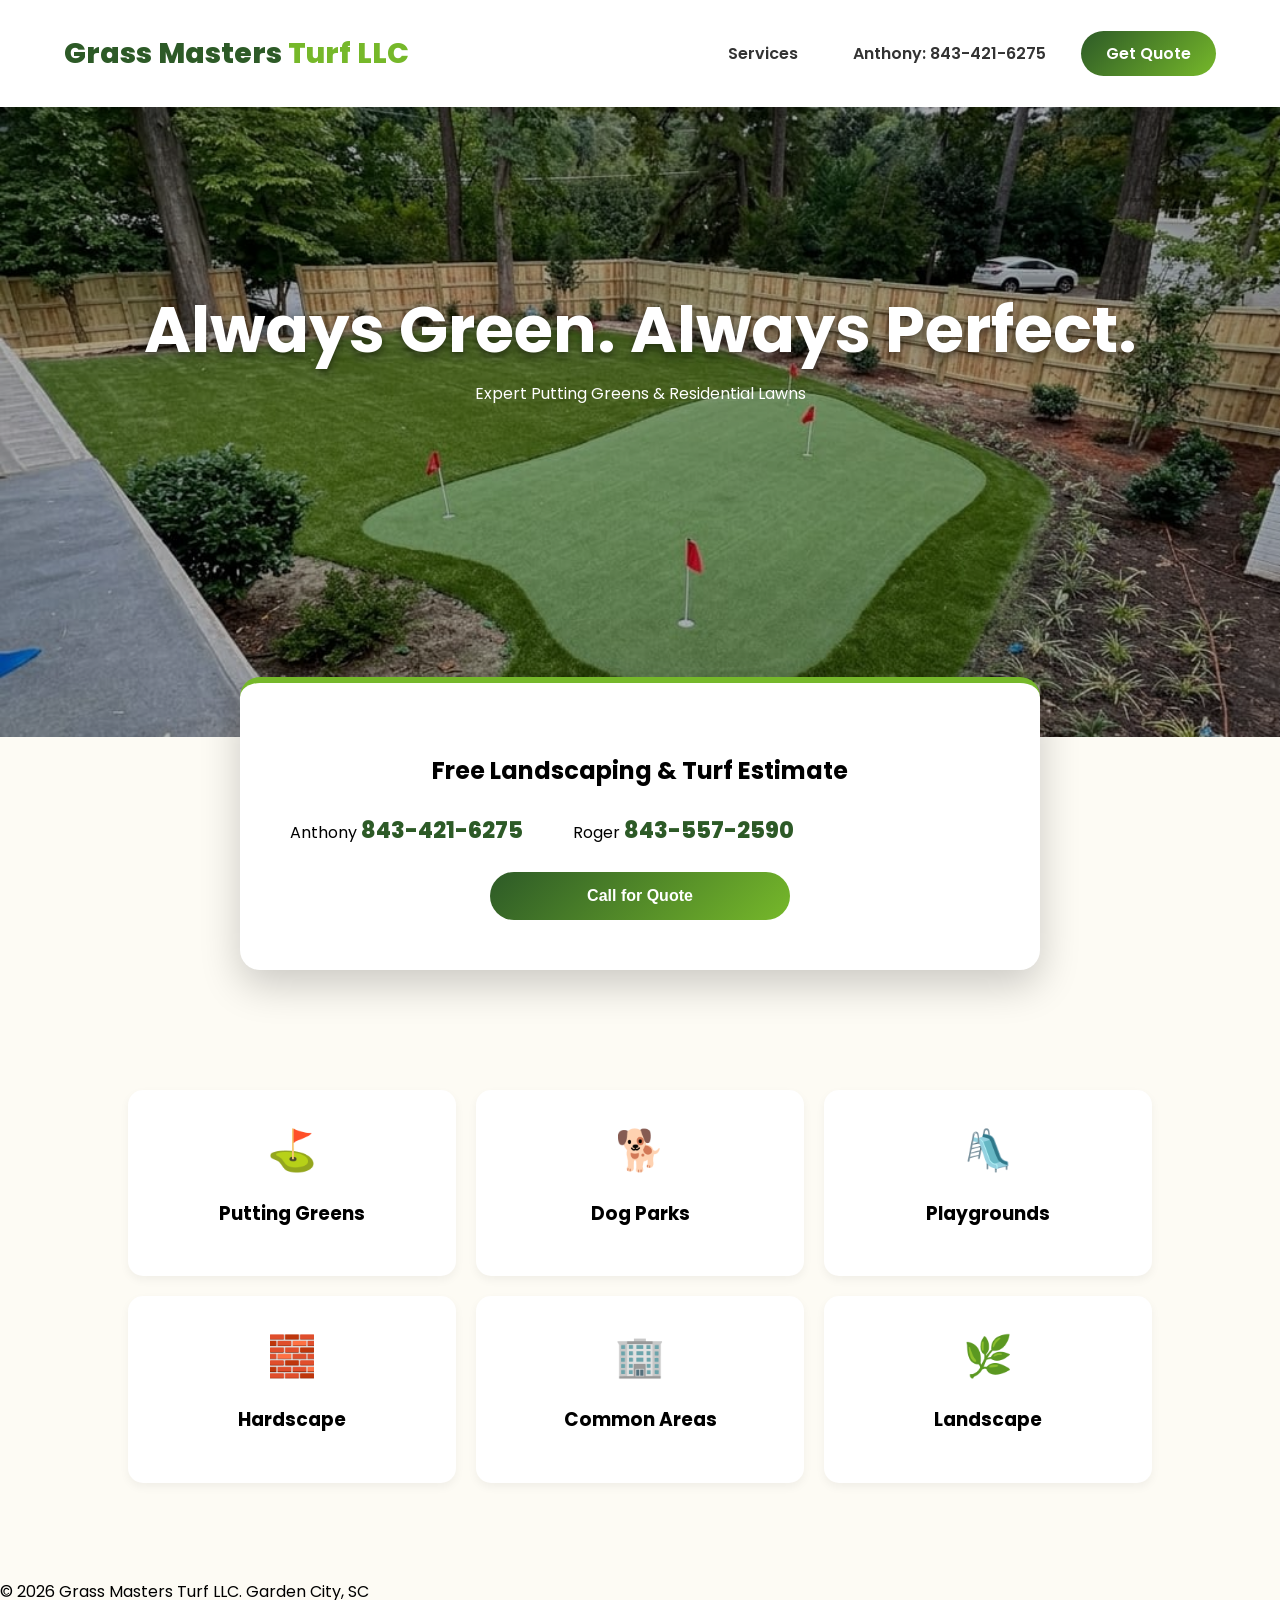
<file: index.html>
<!DOCTYPE html>
<html lang="en">
<head>
    <meta charset="UTF-8">
    <meta name="viewport" content="width=device-width, initial-scale=1.0">
    
    <title>Grass Masters Turf LLC | Putting Greens & Dog Parks in Garden City, SC</title>
    <meta name="description" content="Grass Masters Turf LLC specializes in premium synthetic grass, custom putting greens, dog parks, and hardscaping in Garden City and surrounding areas.">
    <meta name="keywords" content="Turf installation, Dog Park Grass, Putting Greens, Landscaping Garden City, Hardscape">

    <link rel="stylesheet" href="style.css">
    <link href="https://fonts.googleapis.com/css2?family=Poppins:wght@400;600;800&display=swap" rel="stylesheet">
</head>
<body>

    <header>
        <nav>
            <div class="logo">Grass Masters<span> Turf LLC</span></div>
            <ul class="nav-links">
                <li><a href="#services">Services</a></li>
                <li><a href="tel:8434216275" class="nav-phone">Anthony: 843-421-6275</a></li>
                <li><a href="#quote-section" class="btn-small">Get Quote</a></li>
            </ul>
        </nav>
    </header>

    <section class="hero-slider">
        <div class="slideshow">
            <div class="slide pop-in">
                <img src="slide_show_image_1.jpeg" alt="Custom putting green installation by Grass Masters">
                <div class="hero-text">
                    <h1>Always Green. Always Perfect.</h1>
                    <p>Expert Putting Greens & Residential Lawns</p>
                </div>
            </div>
            <div class="slide pop-in">
                <img src="slide_show_image_3.jpeg" alt="Artificial turf for dog parks and backyards">
                <div class="hero-text">
                    <h1>Backyard Transformations</h1>
                    <p>Low-Maintenance Luxury Living</p>
                </div>
            </div>
        </div>
    </section>

    <section id="quote-section" class="quote-info">
        <div class="quote-card">
            <h2>Free Landscaping & Turf Estimate</h2>
            <div class="contact-grid">
                <div class="contact-item">
                    <span class="name">Anthony</span>
                    <a href="tel:8434216275" class="phone-link">843-421-6275</a>
                </div>
                <div class="contact-item">
                    <span class="name">Roger</span>
                    <a href="tel:8435572590" class="phone-link">843-557-2590</a>
                </div>
            </div>
            <button id="quoteBtn" class="cta-button">Call for Quote</button>
        </div>
    </section>

    <section id="services" class="services">
        <div class="service-card"><span class="icon">⛳</span><h3>Putting Greens</h3></div>
        <div class="service-card"><span class="icon">🐕</span><h3>Dog Parks</h3></div>
        <div class="service-card"><span class="icon">🛝</span><h3>Playgrounds</h3></div>
        <div class="service-card"><span class="icon">🧱</span><h3>Hardscape</h3></div>
        <div class="service-card"><span class="icon">🏢</span><h3>Common Areas</h3></div>
        <div class="service-card"><span class="icon">🌿</span><h3>Landscape</h3></div>
    </section>

    <footer>
        <p>&copy; 2026 Grass Masters Turf LLC. Garden City, SC</p>
    </footer>

    <script src="script.js"></script>
</body>
</html>
</file>
<file: style.css>
:root {
    --primary-gradient: linear-gradient(135deg, #2d5a27 0%, #76b82a 100%);
    --dark-green: #2d5a27;
    --logo-green: #76b82a;
    --cream-bg: #fdfbf4;
    --white: #ffffff;
}

* { box-sizing: border-box; } /* Prevents layout breaking on mobile */

body {
    font-family: 'Poppins', sans-serif;
    margin: 0;
    background-color: var(--cream-bg);
    overflow-x: hidden; /* Prevents horizontal scrolling */
}

/* Header & Nav */
header { background: #fff; position: sticky; top: 0; z-index: 1000; box-shadow: 0 2px 10px rgba(0,0,0,0.1); }
nav { display: flex; justify-content: space-between; align-items: center; padding: 15px 5%; }
.logo { font-size: 1.4rem; font-weight: 800; color: var(--dark-green); }
.logo span { color: var(--logo-green); }

.nav-links { list-style: none; display: flex; gap: 15px; align-items: center; padding: 0; }
.nav-links a { text-decoration: none; font-weight: 600; color: #333; font-size: 0.9rem; }

/* Hero Slider */
.hero-slider { position: relative; height: 70vh; background: #000; }
.slide { position: absolute; width: 100%; height: 100%; display: none; }
.slide img { width: 100%; height: 100%; object-fit: cover; opacity: 0.7; }

.pop-in { animation: popEffect 1s ease-out; }
@keyframes popEffect {
    0% { transform: scale(1.1); opacity: 0; }
    100% { transform: scale(1); opacity: 1; }
}

.hero-text {
    position: absolute; top: 40%; left: 50%; transform: translate(-50%, -50%);
    text-align: center; color: white; width: 90%;
}
.hero-text h1 { font-size: 2.5rem; text-shadow: 0 4px 10px rgba(0,0,0,0.5); margin: 0; line-height: 1.1; }

/* Quote Card - The "Overlap" */
.quote-info { padding: 0 15px 40px; margin-top: -60px; position: relative; z-index: 10; }
.quote-card {
    background: #fff; max-width: 800px; margin: 0 auto; padding: 30px 20px;
    border-radius: 20px; box-shadow: 0 15px 40px rgba(0,0,0,0.2); text-align: center;
    border-top: 6px solid var(--logo-green);
}
.contact-grid { display: flex; flex-direction: column; gap: 20px; margin: 25px 0; }
.phone-link { font-size: 1.4rem; font-weight: 800; color: var(--dark-green); text-decoration: none; }

.cta-button {
    background: var(--primary-gradient); color: white; border: none; padding: 15px 35px;
    font-size: 1rem; font-weight: bold; border-radius: 50px; cursor: pointer; width: 100%; max-width: 300px;
}

/* Services */
.services { display: grid; grid-template-columns: 1fr; gap: 20px; padding: 40px 5%; }
.service-card { background: #fff; padding: 30px; border-radius: 15px; text-align: center; box-shadow: 0 4px 10px rgba(0,0,0,0.05); }
.service-card .icon { font-size: 2.5rem; display: block; margin-bottom: 10px; }

/* --- RESPONSIVE BREAKPOINTS (Desktop) --- */
@media (min-width: 768px) {
    .logo { font-size: 1.8rem; }
    .hero-text h1 { font-size: 4rem; }
    .contact-grid { flex-direction: row; gap: 50px; }
    .services { grid-template-columns: repeat(3, 1fr); padding: 80px 10%; }
    .quote-card { padding: 50px; }
    .nav-links a { font-size: 1rem; }
}
/* Navigation Link Hover Effect */
.nav-links li a {
    padding: 10px 20px;
    border-radius: 8px;
    transition: all 0.3s ease;
    display: inline-block;
}

/* The Green Fill on Hover */
.nav-links li a:hover {
    background: var(--primary-gradient);
    color: white !important; /* Forces text to stay white over green */
    transform: translateY(-2px);
    box-shadow: 0 4px 10px rgba(118, 184, 42, 0.3);
}

/* Ensure the "Get Quote" button stays distinct */
.nav-links .btn-small {
    background: var(--primary-gradient);
    color: white !important;
    padding: 10px 25px;
    border-radius: 50px;
}
</file>
